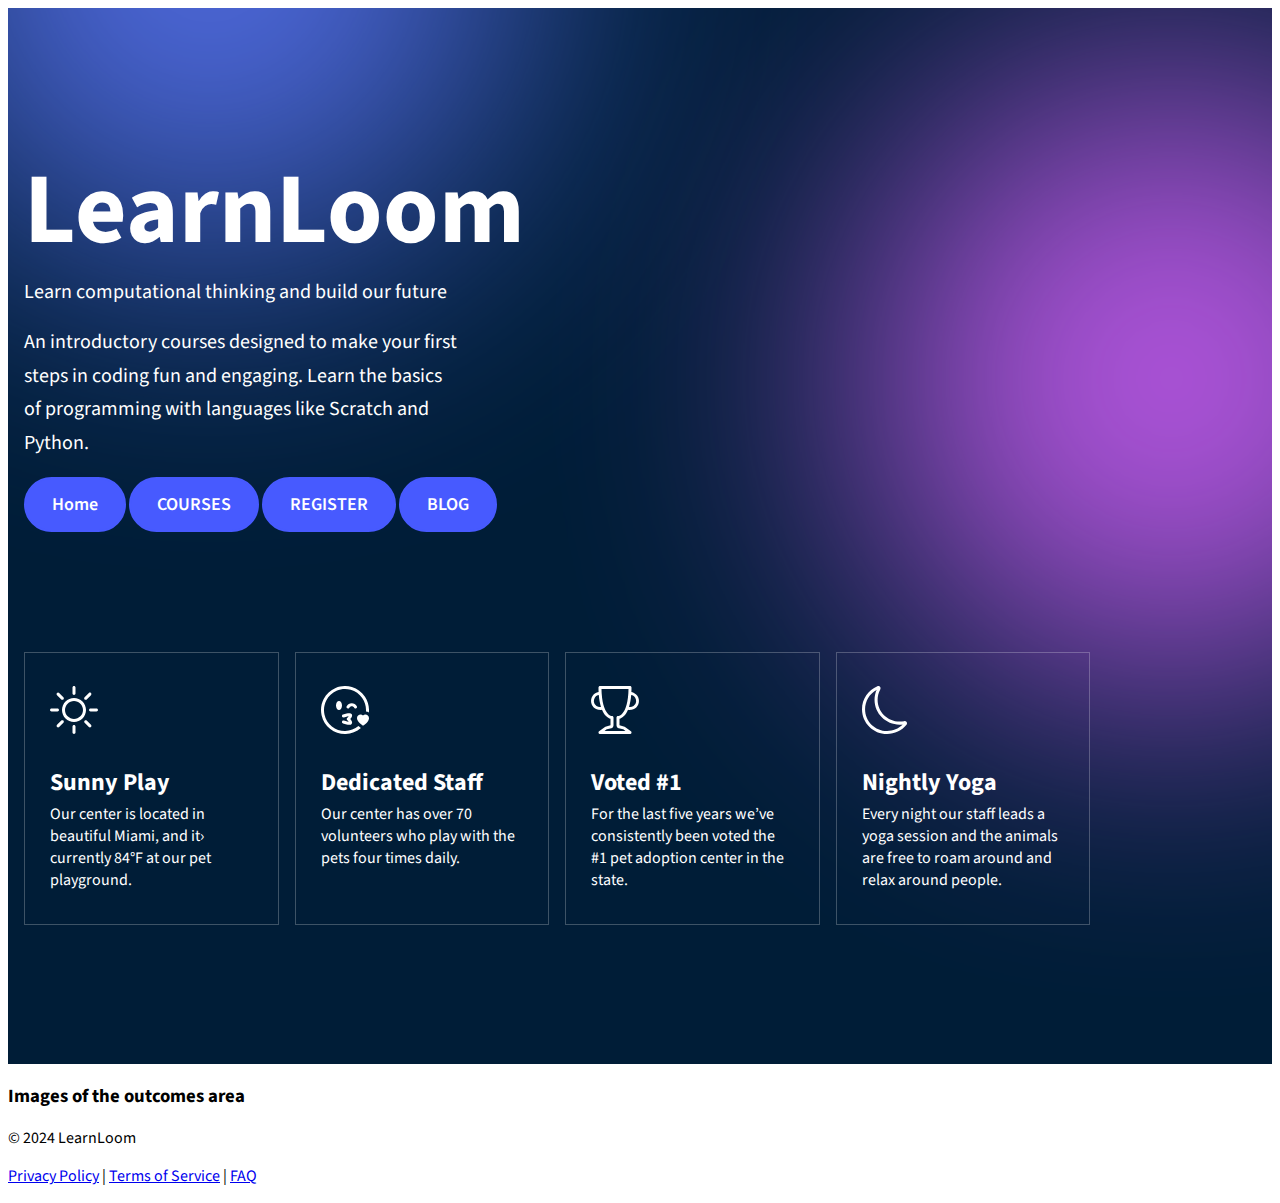
<file: index.html>
<html lang="en">

<head>
    <meta charset="UTF-8">
    <meta name="viewport" content="width=device-width, initial-scale=1.0">
    <link rel="preconnect" href="https://fonts.googleapis.com">
    <link rel="preconnect" href="https://fonts.gstatic.com" crossorigin>
    <link href="https://fonts.googleapis.com/css2?family=Source+Sans+3:ital,wght@0,200..900;1,200..900&display=swap"
        rel="stylesheet">
    <title>LearnLoom</title>
    <link rel="stylesheet" href="styles.css">
</head>

<body>
    <div class="top-section-wrapper">
        <div class="top-section">
            <div class=" actual-top-content">
                <h1>LearnLoom</h1>
                <p class="intro-text">Learn computational thinking and build our future</p>
                <p class="intro-text">An introductory courses designed to make your first steps in coding fun and
                    engaging. Learn the basics of programming with languages like Scratch and Python.</p>
                <div class="intro-buttons">
                    <a href="#" class="our-btn utility-mr">Home</a>
                    <a href="#" class="our-btn our-btn--outline utility-mr">COURSES</a>
                    <a href="Register.html" class="our-btn our-btn--outline utility-mr">REGISTER</a>
                    <a href="#" class="our-btn our-btn--outline utility-mr">BLOG</a>
                </div>
                <div class="intro-features">
                    <div class="intro-feature">
                        <svg width="48" height="48" viewBox="0 0 48 48" fill="none" xmlns="http://www.w3.org/2000/svg">
                            <g clip-path="url(#clip0_15_6)">
                                <path
                                    d="M24 33C21.6131 33 19.3239 32.0518 17.636 30.364C15.9482 28.6761 15 26.3869 15 24C15 21.6131 15.9482 19.3239 17.636 17.636C19.3239 15.9482 21.6131 15 24 15C26.3869 15 28.6761 15.9482 30.364 17.636C32.0518 19.3239 33 21.6131 33 24C33 26.3869 32.0518 28.6761 30.364 30.364C28.6761 32.0518 26.3869 33 24 33ZM24 36C27.1826 36 30.2348 34.7357 32.4853 32.4853C34.7357 30.2348 36 27.1826 36 24C36 20.8174 34.7357 17.7652 32.4853 15.5147C30.2348 13.2643 27.1826 12 24 12C20.8174 12 17.7652 13.2643 15.5147 15.5147C13.2643 17.7652 12 20.8174 12 24C12 27.1826 13.2643 30.2348 15.5147 32.4853C17.7652 34.7357 20.8174 36 24 36ZM24 0C24.3978 0 24.7794 0.158035 25.0607 0.43934C25.342 0.720644 25.5 1.10218 25.5 1.5V7.5C25.5 7.89782 25.342 8.27936 25.0607 8.56066C24.7794 8.84196 24.3978 9 24 9C23.6022 9 23.2206 8.84196 22.9393 8.56066C22.658 8.27936 22.5 7.89782 22.5 7.5V1.5C22.5 1.10218 22.658 0.720644 22.9393 0.43934C23.2206 0.158035 23.6022 0 24 0ZM24 39C24.3978 39 24.7794 39.158 25.0607 39.4393C25.342 39.7206 25.5 40.1022 25.5 40.5V46.5C25.5 46.8978 25.342 47.2794 25.0607 47.5607C24.7794 47.842 24.3978 48 24 48C23.6022 48 23.2206 47.842 22.9393 47.5607C22.658 47.2794 22.5 46.8978 22.5 46.5V40.5C22.5 40.1022 22.658 39.7206 22.9393 39.4393C23.2206 39.158 23.6022 39 24 39ZM48 24C48 24.3978 47.842 24.7794 47.5607 25.0607C47.2794 25.342 46.8978 25.5 46.5 25.5H40.5C40.1022 25.5 39.7206 25.342 39.4393 25.0607C39.158 24.7794 39 24.3978 39 24C39 23.6022 39.158 23.2206 39.4393 22.9393C39.7206 22.658 40.1022 22.5 40.5 22.5H46.5C46.8978 22.5 47.2794 22.658 47.5607 22.9393C47.842 23.2206 48 23.6022 48 24ZM9 24C9 24.3978 8.84196 24.7794 8.56066 25.0607C8.27936 25.342 7.89782 25.5 7.5 25.5H1.5C1.10218 25.5 0.720644 25.342 0.43934 25.0607C0.158035 24.7794 0 24.3978 0 24C0 23.6022 0.158035 23.2206 0.43934 22.9393C0.720644 22.658 1.10218 22.5 1.5 22.5H7.5C7.89782 22.5 8.27936 22.658 8.56066 22.9393C8.84196 23.2206 9 23.6022 9 24ZM40.971 7.029C41.2522 7.31029 41.4102 7.69175 41.4102 8.0895C41.4102 8.48725 41.2522 8.86871 40.971 9.15L36.729 13.395C36.5895 13.5343 36.424 13.6447 36.2419 13.72C36.0597 13.7953 35.8645 13.834 35.6674 13.8338C35.2694 13.8336 34.8878 13.6752 34.6065 13.3935C34.4672 13.254 34.3568 13.0885 34.2815 12.9064C34.2062 12.7242 34.1675 12.529 34.1677 12.3319C34.1679 11.9339 34.3263 11.5523 34.608 11.271L38.85 7.029C39.1313 6.74779 39.5128 6.58982 39.9105 6.58982C40.3082 6.58982 40.6897 6.74779 40.971 7.029ZM13.392 34.608C13.6732 34.8893 13.8312 35.2708 13.8312 35.6685C13.8312 36.0662 13.6732 36.4477 13.392 36.729L9.15 40.971C8.8671 41.2442 8.48819 41.3954 8.0949 41.392C7.7016 41.3886 7.32538 41.2308 7.04727 40.9527C6.76916 40.6746 6.61141 40.2984 6.60799 39.9051C6.60457 39.5118 6.75576 39.1329 7.029 38.85L11.271 34.608C11.5523 34.3268 11.9338 34.1688 12.3315 34.1688C12.7292 34.1688 13.1107 34.3268 13.392 34.608ZM40.971 40.971C40.6897 41.2522 40.3082 41.4102 39.9105 41.4102C39.5128 41.4102 39.1313 41.2522 38.85 40.971L34.608 36.729C34.3348 36.4461 34.1836 36.0672 34.187 35.6739C34.1904 35.2806 34.3482 34.9044 34.6263 34.6263C34.9044 34.3482 35.2806 34.1904 35.6739 34.187C36.0672 34.1836 36.4461 34.3348 36.729 34.608L40.971 38.85C41.2522 39.1313 41.4102 39.5128 41.4102 39.9105C41.4102 40.3082 41.2522 40.6897 40.971 40.971ZM13.392 13.395C13.1107 13.6762 12.7292 13.8342 12.3315 13.8342C11.9338 13.8342 11.5523 13.6762 11.271 13.395L7.029 9.15C6.88573 9.01163 6.77146 8.84611 6.69285 8.66311C6.61423 8.4801 6.57286 8.28327 6.57112 8.0841C6.56939 7.88493 6.60735 7.68741 6.68277 7.50307C6.75819 7.31872 6.86957 7.15125 7.01041 7.01041C7.15125 6.86957 7.31872 6.75819 7.50307 6.68277C7.68741 6.60735 7.88493 6.56939 8.0841 6.57112C8.28327 6.57286 8.4801 6.61423 8.66311 6.69285C8.84611 6.77146 9.01163 6.88573 9.15 7.029L13.392 11.271C13.5317 11.4103 13.6425 11.5759 13.7181 11.7581C13.7938 11.9403 13.8327 12.1357 13.8327 12.333C13.8327 12.5303 13.7938 12.7257 13.7181 12.9079C13.6425 13.0901 13.5317 13.2557 13.392 13.395Z"
                                    fill="white" />
                            </g>
                            <defs>
                                <clipPath id="clip0_15_6">
                                    <rect width="48" height="48" fill="white" />
                                </clipPath>
                            </defs>
                        </svg>
                        <h2>Sunny Play</h2>
                        <p> Our center is located in beautiful Miami, and it&rsaquo; currently 84°F at our pet
                            playground.
                        </p>
                    </div>
                    <div class="intro-feature">
                        <svg width="48" height="48" viewBox="0 0 48 48" fill="none" xmlns="http://www.w3.org/2000/svg">
                            <g clip-path="url(#clip0_15_29)">
                                <path fill-rule="evenodd" clip-rule="evenodd"
                                    d="M37.479 40.104C33.7639 43.213 29.0881 44.9419 24.244 44.9977C19.4 45.0536 14.6856 43.433 10.8997 40.4105C7.11388 37.3881 4.48942 33.1497 3.47109 28.4135C2.45275 23.6774 3.10317 18.7349 5.31214 14.4234C7.5211 10.112 11.1527 6.69687 15.5917 4.75677C20.0306 2.81666 25.0037 2.4709 29.6684 3.77808C34.3331 5.08526 38.4024 7.96498 41.1867 11.9293C43.971 15.8935 45.2991 20.6985 44.946 25.53C45.978 25.629 46.986 25.971 47.871 26.514C48.458 20.9469 47.0804 15.3497 43.9766 10.6909C40.8728 6.03218 36.2382 2.60494 30.8745 1.00222C25.5109 -0.600492 19.7557 -0.277844 14.6048 1.91434C9.45393 4.10652 5.23138 8.03032 2.66779 13.0068C0.104206 17.9833 -0.639128 23.6994 0.566406 29.166C1.77194 34.6326 4.8505 39.5059 9.2694 42.9426C13.6883 46.3792 19.1695 48.1631 24.7647 47.9855C30.3599 47.8079 35.7169 45.68 39.909 41.97C39.0627 41.3968 38.2512 40.7737 37.479 40.104ZM26.286 30.444C25.1654 30.7128 24.0574 31.0311 22.965 31.398C22.7757 31.4677 22.5743 31.4985 22.3729 31.4886C22.1714 31.4787 21.974 31.4282 21.7925 31.3403C21.611 31.2523 21.4491 31.1286 21.3164 30.9766C21.1838 30.8247 21.0832 30.6475 21.0206 30.4557C20.9581 30.264 20.9348 30.0616 20.9523 29.8606C20.9697 29.6597 21.0275 29.4643 21.1222 29.2862C21.2169 29.1081 21.3466 28.9509 21.5034 28.8241C21.6602 28.6973 21.841 28.6034 22.035 28.548C23.175 28.173 24.441 27.786 25.611 27.519C26.721 27.261 27.951 27.06 28.92 27.195C29.4 27.261 30.102 27.45 30.603 28.053C31.167 28.731 31.164 29.544 30.996 30.168C30.7942 30.8115 30.4792 31.414 30.066 31.947C29.835 32.268 29.562 32.607 29.241 32.976C29.562 33.348 29.838 33.696 30.069 34.017C30.495 34.608 30.837 35.208 30.999 35.802C31.164 36.426 31.167 37.239 30.603 37.92C30.099 38.52 29.391 38.706 28.914 38.772C27.945 38.901 26.715 38.691 25.608 38.433C24.4031 38.1378 23.2111 37.7925 22.035 37.398C21.841 37.3426 21.6602 37.2487 21.5034 37.1219C21.3466 36.9951 21.2169 36.8379 21.1222 36.6598C21.0275 36.4817 20.9697 36.2863 20.9523 36.0854C20.9348 35.8844 20.9581 35.682 21.0206 35.4903C21.0832 35.2985 21.1838 35.1213 21.3164 34.9694C21.4491 34.8174 21.611 34.6937 21.7925 34.6057C21.974 34.5178 22.1714 34.4673 22.3729 34.4574C22.5743 34.4475 22.7757 34.4783 22.965 34.548C24.078 34.908 25.248 35.268 26.292 35.511C26.82 35.634 27.267 35.718 27.63 35.763C27.1687 35.1452 26.6655 34.5598 26.124 34.011C25.8544 33.7305 25.7044 33.3563 25.7055 32.9673C25.7066 32.5783 25.8588 32.2049 26.13 31.926C26.6693 31.3843 27.1705 30.8059 27.63 30.195C27.1781 30.2541 26.7295 30.3392 26.286 30.444ZM28.584 30.183L28.575 30.18L28.566 30.177C28.578 30.177 28.584 30.183 28.584 30.183ZM28.59 35.784L28.572 35.787C28.5778 35.7845 28.5838 35.7825 28.59 35.781V35.784ZM18 24C19.656 24 21 21.984 21 19.5C21 17.016 19.656 15 18 15C16.344 15 15 17.016 15 19.5C15 21.984 16.344 24 18 24ZM26.271 22.311C26.4432 22.4067 26.6325 22.4676 26.8282 22.4902C27.0239 22.5128 27.2221 22.4966 27.4115 22.4425C27.601 22.3885 27.7779 22.2976 27.9322 22.1752C28.0866 22.0528 28.2153 21.9012 28.311 21.729C28.5479 21.2867 28.8992 20.9161 29.3282 20.6559C29.7572 20.3958 30.2483 20.2556 30.75 20.25C31.767 20.25 32.685 20.82 33.189 21.729C33.3823 22.0767 33.7059 22.3334 34.0885 22.4425C34.471 22.5516 34.8813 22.5043 35.229 22.311C35.5767 22.1177 35.8333 21.7941 35.9425 21.4115C36.0516 21.029 36.0043 20.6187 35.811 20.271C35.3142 19.3613 34.5827 18.6013 33.6927 18.07C32.8026 17.5387 31.7865 17.2556 30.75 17.25C28.56 17.25 26.682 18.486 25.689 20.271C25.5933 20.4432 25.5324 20.6325 25.5098 20.8282C25.4872 21.0239 25.5034 21.2221 25.5575 21.4115C25.6115 21.601 25.7023 21.7779 25.8248 21.9322C25.9472 22.0866 26.0988 22.2153 26.271 22.311ZM42 29.484C45.33 26.064 53.652 32.052 42 39.75C30.348 32.052 38.67 26.064 42 29.487V29.484Z"
                                    fill="white" />
                            </g>
                            <defs>
                                <clipPath id="clip0_15_29">
                                    <rect width="48" height="48" fill="white" />
                                </clipPath>
                            </defs>
                        </svg>
                        <h2>Dedicated Staff</h2>
                        <p> Our center has over 70 volunteers who play with the pets four times daily.
                        </p>
                    </div>
                    <div class="intro-feature">
                        <svg width="48" height="48" viewBox="0 0 48 48" fill="none" xmlns="http://www.w3.org/2000/svg">
                            <g clip-path="url(#clip0_15_31)">
                                <path
                                    d="M7.5 1.5C7.5 1.10218 7.65804 0.720644 7.93934 0.43934C8.22065 0.158035 8.60218 0 9 0L39 0C39.3978 0 39.7794 0.158035 40.0607 0.43934C40.342 0.720644 40.5 1.10218 40.5 1.5C40.5 3.114 40.464 4.65 40.398 6.108C41.5834 6.30429 42.7175 6.73596 43.7334 7.37754C44.7493 8.01912 45.6265 8.85764 46.3131 9.84363C46.9998 10.8296 47.4821 11.9431 47.7316 13.1185C47.981 14.2938 47.9926 15.5072 47.7657 16.6872C47.5387 17.8671 47.0778 18.9896 46.4101 19.9885C45.7424 20.9874 44.8814 21.8426 43.8779 22.5034C42.8744 23.1643 41.7488 23.6176 40.5674 23.8365C39.3859 24.0554 38.1726 24.0355 36.999 23.778C34.629 29.373 31.365 32.109 28.5 32.811V39.33L32.775 40.398C33.357 40.542 33.906 40.803 34.386 41.163L39.9 45.3C40.1519 45.4889 40.3379 45.7522 40.4318 46.0527C40.5256 46.3533 40.5226 46.6757 40.423 46.9743C40.3235 47.273 40.1325 47.5328 39.8771 47.7169C39.6217 47.9009 39.3148 48 39 48H9C8.68518 48 8.37834 47.9009 8.12294 47.7169C7.86754 47.5328 7.67653 47.273 7.57698 46.9743C7.47742 46.6757 7.47436 46.3533 7.56823 46.0527C7.6621 45.7522 7.84814 45.4889 8.1 45.3L13.614 41.163C14.094 40.803 14.643 40.542 15.225 40.398L19.5 39.33V32.811C16.635 32.109 13.371 29.373 11.001 23.775C9.82676 24.0339 8.61255 24.0548 7.43008 23.8366C6.2476 23.6184 5.12084 23.1655 4.11634 22.5045C3.11184 21.8436 2.24997 20.9881 1.58162 19.9885C0.913275 18.9889 0.452009 17.8655 0.225066 16.6847C-0.00187797 15.5039 0.0101017 14.2895 0.260297 13.1134C0.510493 11.9373 0.993831 10.8232 1.68177 9.83701C2.3697 8.85081 3.24829 8.01245 4.26563 7.37146C5.28298 6.73047 6.41845 6.29984 7.605 6.105C7.53438 4.57102 7.49937 3.03561 7.5 1.5ZM7.797 9.12C6.23156 9.40643 4.84402 10.303 3.93963 11.6125C3.03523 12.922 2.68807 14.5371 2.9745 16.1025C3.26094 17.6679 4.15751 19.0555 5.46698 19.9599C6.77645 20.8643 8.39156 21.2114 9.957 20.925C8.958 17.775 8.193 13.887 7.797 9.12ZM38.046 20.925C39.6114 21.2114 41.2266 20.8643 42.536 19.9599C43.8455 19.0555 44.7421 17.6679 45.0285 16.1025C45.3149 14.5371 44.9678 12.922 44.0634 11.6125C43.159 10.303 41.7714 9.40643 40.206 9.12C39.807 13.89 39.042 17.775 38.046 20.925ZM10.512 3C10.533 4.551 10.59 6.018 10.68 7.407C11.07 13.491 12.051 18.045 13.29 21.408C15.882 28.44 19.452 30 21 30C21.3978 30 21.7794 30.158 22.0607 30.4393C22.342 30.7206 22.5 31.1022 22.5 31.5V39.33C22.5 39.9988 22.2765 40.6484 21.865 41.1756C21.4536 41.7029 20.8777 42.0775 20.229 42.24L15.951 43.308C15.7568 43.3563 15.5742 43.443 15.414 43.563L13.5 45H34.5L32.586 43.563C32.4249 43.4427 32.2412 43.356 32.046 43.308L27.771 42.24C27.1223 42.0775 26.5464 41.7029 26.135 41.1756C25.7235 40.6484 25.5 39.9988 25.5 39.33V31.5C25.5 31.1022 25.658 30.7206 25.9393 30.4393C26.2206 30.158 26.6022 30 27 30C28.548 30 32.118 28.44 34.71 21.408C35.949 18.048 36.93 13.488 37.32 7.407C37.41 6.018 37.467 4.551 37.488 3H10.512Z"
                                    fill="white" />
                            </g>
                            <defs>
                                <clipPath id="clip0_15_31">
                                    <rect width="48" height="48" fill="white" />
                                </clipPath>
                            </defs>
                        </svg>
                        <h2>Voted #1</h2>
                        <p> For the last five years we’ve consistently been voted the #1 pet adoption center in the
                            state.
                        </p>
                    </div>
                    <div class="intro-feature">
                        <svg width="45" height="48" viewBox="0 0 45 48" fill="none" xmlns="http://www.w3.org/2000/svg">
                            <path
                                d="M18 0.83401C18.2928 1.18985 18.4722 1.62533 18.515 2.08418C18.5578 2.54303 18.462 3.00417 18.24 3.40801C16.5056 6.59243 15.5998 10.1619 15.606 13.788C15.606 25.851 25.44 35.619 37.56 35.619C39.141 35.619 40.68 35.454 42.159 35.139C42.6124 35.0408 43.0846 35.0784 43.5168 35.247C43.949 35.4156 44.3219 35.7077 44.589 36.087C44.871 36.4814 45.0147 36.9578 44.9979 37.4423C44.9811 37.9268 44.8046 38.3922 44.496 38.766C42.1431 41.6563 39.1747 43.9851 35.8075 45.5826C32.4403 47.18 28.759 48.0059 25.032 48C11.202 48 0 36.858 0 23.13C0 12.798 6.342 3.93601 15.372 0.18001C15.8218 -0.0100939 16.3212 -0.049112 16.795 0.0688175C17.2689 0.186747 17.6918 0.455256 18 0.83401ZM14.574 3.93301C11.1018 5.7955 8.19911 8.56394 6.17439 11.9441C4.14968 15.3243 3.0786 19.1898 3.075 23.13C3.075 35.19 12.912 44.958 25.032 44.958C27.9343 44.963 30.8088 44.3924 33.4892 43.2791C36.1695 42.1657 38.6024 40.5319 40.647 38.472C39.636 38.598 38.607 38.661 37.56 38.661C23.73 38.661 12.531 27.519 12.531 13.791C12.531 10.29 13.257 6.95701 14.574 3.93301Z"
                                fill="white" />
                        </svg>
                        <h2>Nightly Yoga</h2>
                        <p> Every night our staff leads a yoga session and the animals are free to roam around and relax
                            around people.
                        </p>
                    </div>
                </div>
            </div>
            <div class="circle"></div>
            <div class="circle-two"></div>
        </div>
    </div>





    </div>
    <h3>Images of the outcomes area</h3>
    </div>
    </div>

    <footer>
        <p>&copy; 2024 LearnLoom</p>
        <p>
            <a href="#">Privacy Policy</a> |
            <a href="#">Terms of Service</a> |
            <a href="#">FAQ</a>
        </p>
    </footer>
</body>

</html>
</file>
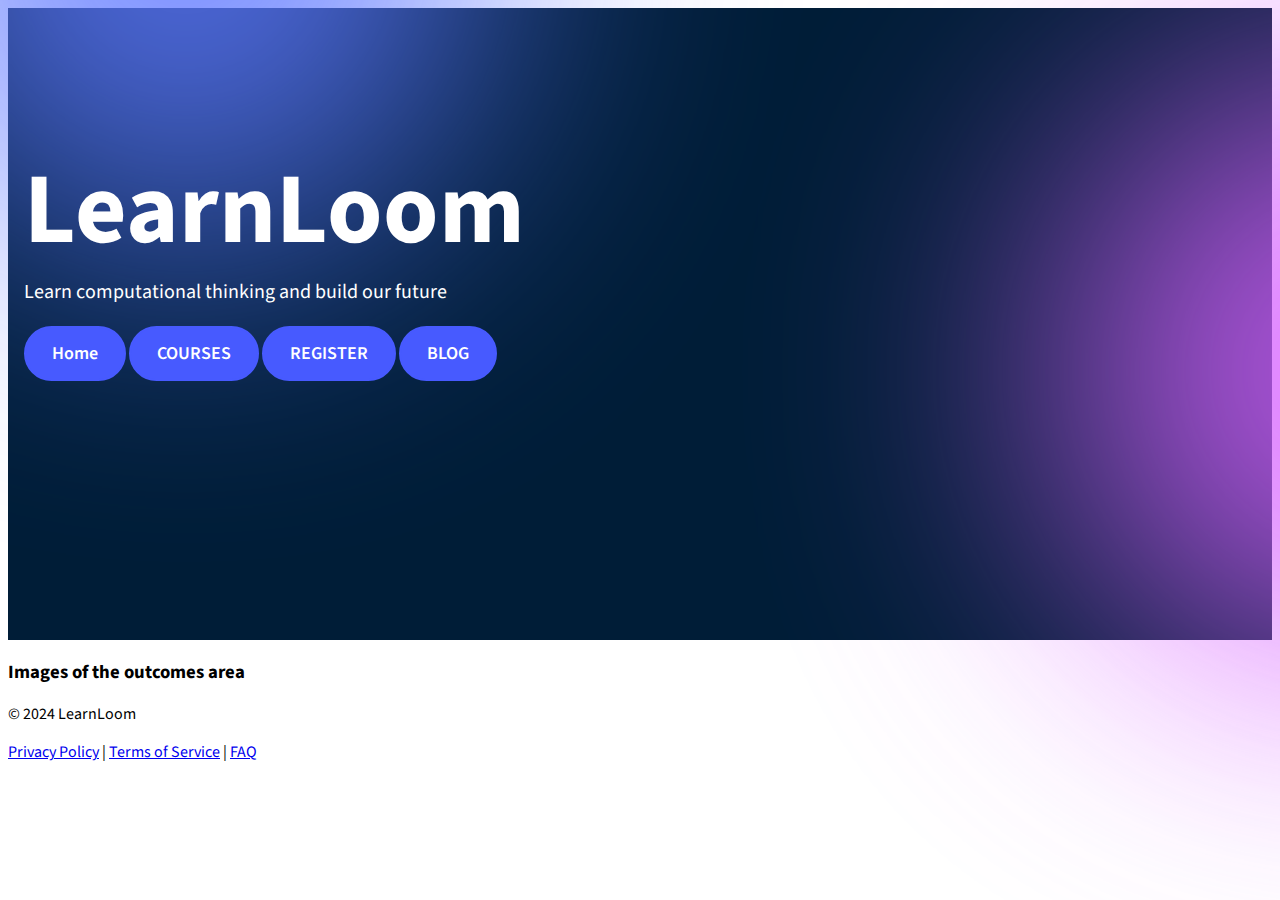
<file: Blog.html>
<html lang="en">

<head>
  <meta charset="UTF-8">
  <meta name="viewport" content="width=device-width, initial-scale=1.0">
  <link rel="preconnect" href="https://fonts.googleapis.com">
  <link rel="preconnect" href="https://fonts.gstatic.com" crossorigin>
  <link href="https://fonts.googleapis.com/css2?family=Source+Sans+3:ital,wght@0,200..900;1,200..900&display=swap"
    rel="stylesheet">
  <title>LearnLoom</title>
  <link rel="stylesheet" href="styles.css">
</head>

<body>
  <div class="top-section-wrapper">
    <div class="top-section">
      <div class=" actual-top-content">
        <h1>LearnLoom</h1>
        <p class="intro-text">Learn computational thinking and build our future</p>

        <div class="intro-buttons">
          <a href="#" class="our-btn   utility-mr">Home</a>
          <a href="#" class="our-btn   our-btn--outline   utility-mr">COURSES</a>
          <a href="Register.html" class="our-btn   our-btn--outline   utility-mr">REGISTER</a>
          <a href="#" class="our-btn    our-btn--outline     utility-mr">BLOG</a>
        </div>
      </div>
    </div>
    <div class="circle"></div>
    <div class="circle-two"></div>
  </div>
  </div>





  </div>
  <h3>Images of the outcomes area</h3>
  </div>
  </div>

  <footer>
    <p>&copy; 2024 LearnLoom</p>
    <p>
      <a href="#">Privacy Policy</a> |
      <a href="#">Terms of Service</a> |
      <a href="#">FAQ</a>
    </p>
  </footer>
</body>

</html>
</file>
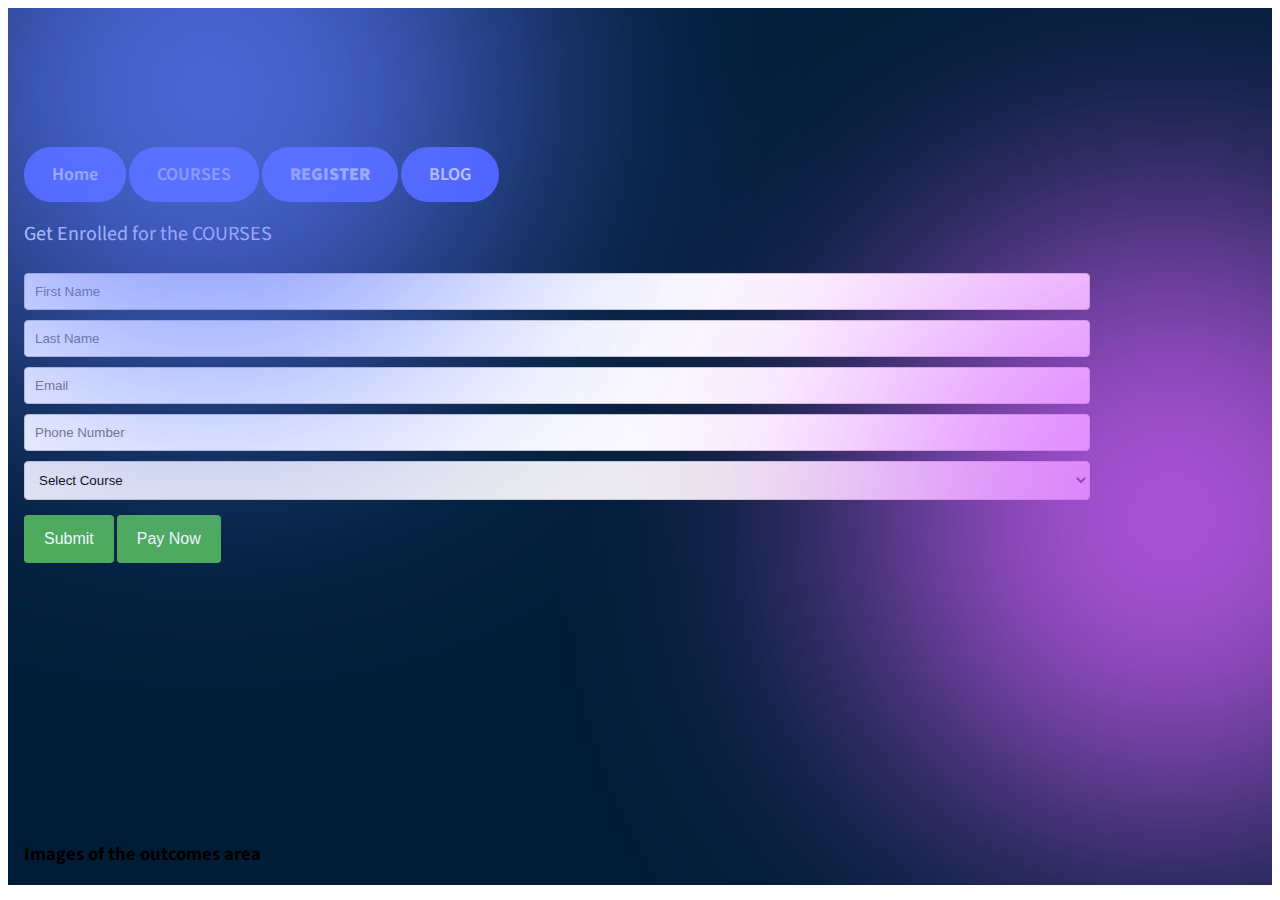
<file: Register.html>
<html lang="en">

<head>
  <meta charset="UTF-8">
  <meta name="viewport" content="width=device-width, initial-scale=1.0">
  <link rel="preconnect" href="https://fonts.googleapis.com">
  <link rel="preconnect" href="https://fonts.gstatic.com" crossorigin>
  <link href="https://fonts.googleapis.com/css2?family=Source+Sans+3:ital,wght@0,200..900;1,200..900&display=swap"
    rel="stylesheet">
  <title>Resouces</title>
  <link rel="stylesheet" href="styles.css">
</head>

<body>
  <div class="top-section-wrapper">
    <div class="top-section">
      <div class=" actual-top-content">

        <div class="intro-buttons">
          <a href="#" class="our-btn utility-mr">Home</a>
          <a href="#" class="our-btn our-btn--outline utility-mr">COURSES</a>
          <a href="Register.html" class="our-btn our-btn--outline utility-mr"><strong>REGISTER</strong></a>
          <a href="#" class="our-btn our-btn--outline utility-mr">BLOG</a>
          <p class="intro-text">Get Enrolled for the COURSES</p>

          <form action="/submit_registration" method="post">
            <!-- First Name -->
            <input type="text" name="firstname" placeholder="First Name" required>

            <!-- Last Name -->
            <input type="text" name="lastname" placeholder="Last Name" required>

            <!-- Email -->
            <input type="email" name="email" placeholder="Email" required>

            <!-- Phone Number -->
            <input type="tel" name="phone" placeholder="Phone Number" required>

            <!-- Select Course -->
            <select name="course" required>
              <option value="" disabled selected>Select Course</option>
              <option value="course1">Course 1</option>
              <option value="course2">Course 2</option>
              <!-- Add more course options as needed -->
            </select>

            <!-- Submit Button -->
            <button type="submit" class="submit-btn">Submit</button>

            <!-- Payment Button -->
            <button type="button" class="payment-btn" onclick="redirectToPaymentGateway()">Pay Now</button>
          </form>



          <div class="circle"></div>
          <div class="circle-two"></div>
        </div>
      </div>





    </div>
    <h3>Images of the outcomes area</h3>
  </div>
  </div>
</body>

</html>
</file>
<file: styles.css>
body,
html {
    margin: o;
    padding: 0;
    background-color: white;


}

.top-section-wrapper {
    overflow: hidden;
    background-color: #001D37;
    padding-left: 16px;
    padding-right: 16px;

}

.utilty-mr {
    margin-right: 15px;

}

body {

    font-family: "Source Sans 3", sans-serif;

}

.top-section h1 {

    font-size: 6.25rem;
    margin: 0;
    line-height: 97.3%;
    margin: 1rem 0;
    max-width: 525px;



}

.intro-text {

    font-size: 1.25rem;
    line-height: 169.3%;
    margin: 1rem 0;
    max-width: 435;

}



.intro-buttons {
    margin-bottom: 120px;

}


.our-btn--outline {

    background-color: transparent;
    border: 2px solid white;

}


.our-btn {
    display: inline-block;
    font-size: 1.125rem;
    font-weight: 600;
    background-color: #475aff;
    border: 2px solid #475aff;
    color: #fff;
    text-decoration: none;
    padding: 13px 26px;
    border-radius: 1000px;

}


.top-section {

    color: white;
    padding-top: 139px;
    padding-bottom: 139px;
    max-width: 1066px;
    margin: o auto;
    position: relative;

}

.intro-feature {
    padding: 33px 25px;
    border: 1px solid rgba(255, 255, 255, 0.24);
}

.intro-feature p {

    margin: 0;
    font-size: 1.0625rm;
}

.intro-features {
    display: grid;
    grid-template-columns: 1fr 1fr 1fr 1fr;
    column-gap: 16px;

}

.intro-feature h2 {
    font-size: 1.5rem;
    margin: 31px 0 3px 0;
}

.circle {
    width: 617px;
    height: 617px;
    background: #D660FF;
    opacity: 0.85;
    border-radius: 50%;
    filter: blur(150px);
    position: absolute;
    top: 62px;
    right: -390px;
}

.circle-two {
    width: 617px;
    height: 617px;
    background: #6079FF;
    opacity: 0.85;
    border-radius: 50%;
    filter: blur(150px);
    position: absolute;
    top: -365;
    left: -123px;
}

.actual-top-content {


    z-index: 2;
    position: relative;
}


/*for registration and payment*/
/* Styles for form fields */
input[type="text"],
input[type="email"],
input[type="tel"],
select {
    width: 100%;
    padding: 10px;
    margin: 5px 0;
    box-sizing: border-box;
    border: 1px solid #ccc;
    border-radius: 4px;
}

/* Styles for buttons */
.submit-btn,
.payment-btn {
    background-color: #4CAF50;
    border: none;
    color: white;
    padding: 15px 20px;
    text-align: center;
    text-decoration: none;
    display: inline-block;
    font-size: 16px;
    margin-top: 10px;
    cursor: pointer;
    border-radius: 4px;
}

.submit-btn:hover,
.payment-btn:hover {
    background-color: #45a049;
}

/* Adjustments to fit the page theme */
/* Add more CSS rules to match your homepage theme */
</file>
